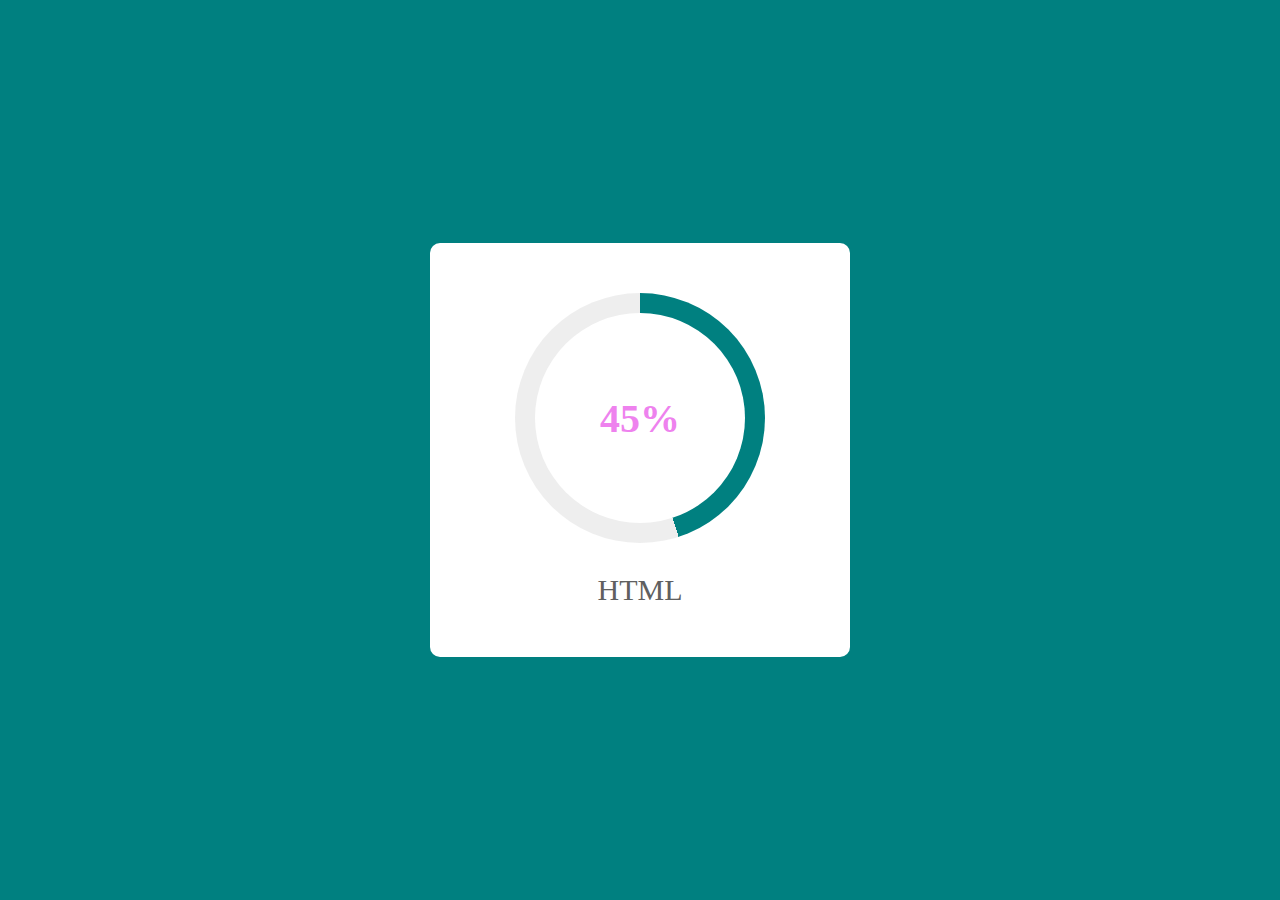
<file: 10 Apps/app1/index.html>
<!DOCTYPE html>
<html lang="en">
  <head>
    <meta charset="UTF-8" />
    <meta name="viewport" content="width=device-width, initial-scale=1.0" />
    <link rel="stylesheet" href="main.css" />
    <title>Progress Bar</title>
  </head>
  <body>
    <div class="container">
      <div class="circle">
        <div class="value">0%</div>
      </div>
      <div class="text">HTML</div>
    </div>
    <script src="main.js"></script>
  </body>
</html>
</file>
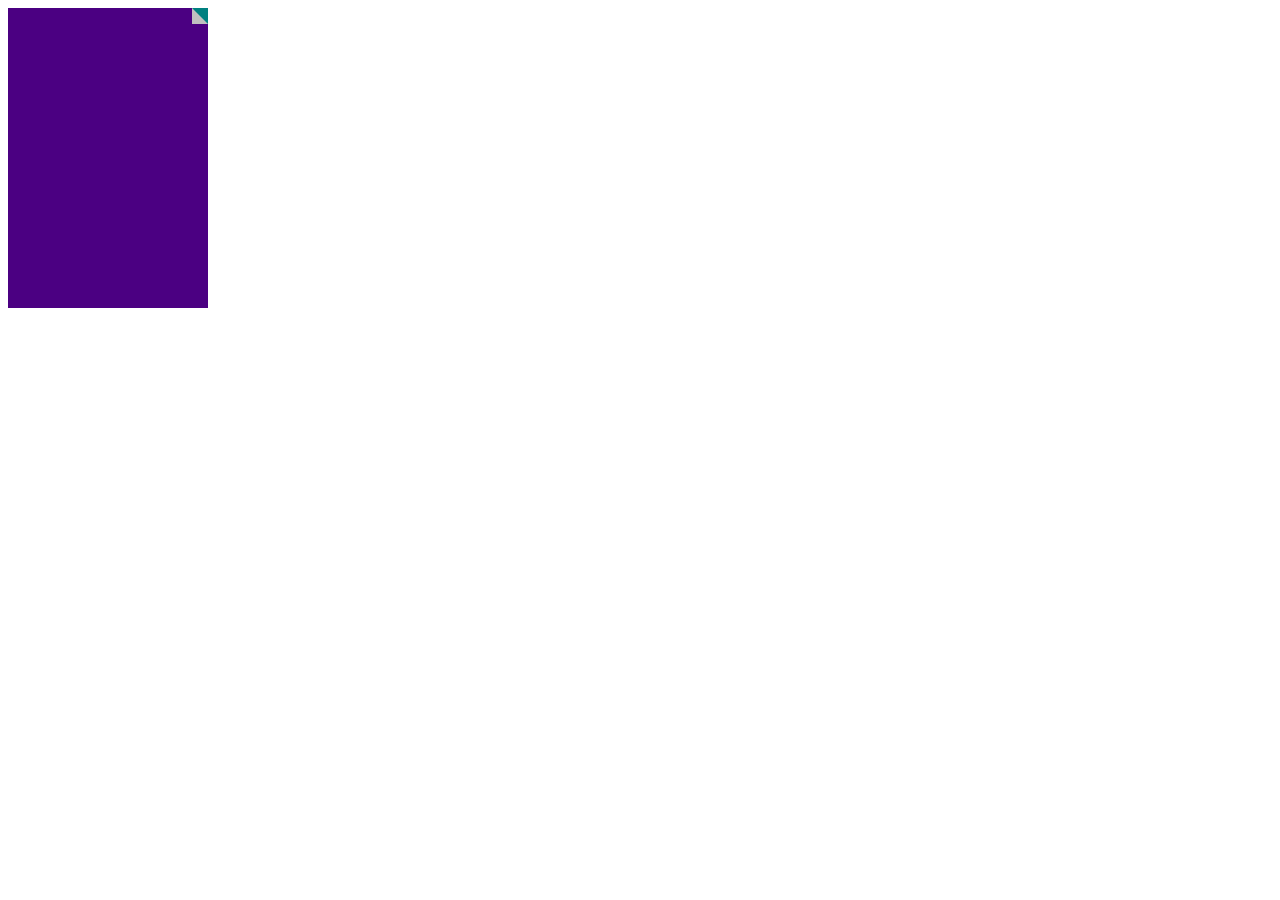
<file: 10 Apps/app3/index.html>
<!DOCTYPE html>
<html lang="en">
  <head>
    <meta charset="UTF-8" />
    <meta name="viewport" content="width=device-width, initial-scale=1.0" />
    <title>Document</title>
    <style>
      .paper {
        width: 200px;
        height: 300px;
        position: relative;
        background: indigo;
      }
      .paper::after {
        content: "";
        position: absolute;
        right: 0;
        top: 0;
        border-style: solid;
        border-width: 0.5rem;
        border-color: teal teal silver silver;
        transition: all 0.5s;
      }
      .paper:hover::after {
        border-width: 3rem;
      }
    </style>
  </head>
  <body>
    <div class="paper"></div>
  </body>
</html>
</file>
<file: 10 Apps/app1/main.css>
* {
  margin: 0;
  padding: 0;
  box-sizing: border-box;
}
body {
  height: 100vh;
  display: flex;
  justify-content: center;
  align-items: center;
  background-color: teal;
}
.container {
  width: 420px;
  padding: 50px 0;
  border-radius: 10px;
  background-color: white;
  display: flex;
  flex-direction: column;
  align-items: center;
  row-gap: 30px;
}
.container .circle {
  position: relative;
  height: 250px;
  width: 250px;
  border-radius: 50%;
  background: conic-gradient(teal 3.5deg, #eee 0deg);
  display: flex;
  justify-content: center;
  align-items: center;
}
.circle::before {
  content: "";
  position: absolute;
  height: 210px;
  width: 210px;
  border-radius: 50%;
  background-color: white;
}
.container .circle .value {
  position: relative;
  font-size: 40px;
  font-weight: 600;
  color: violet;
}

.container .text {
  font-size: 30px;
  font-weight: 500;
  color: #606060;
}
</file>
